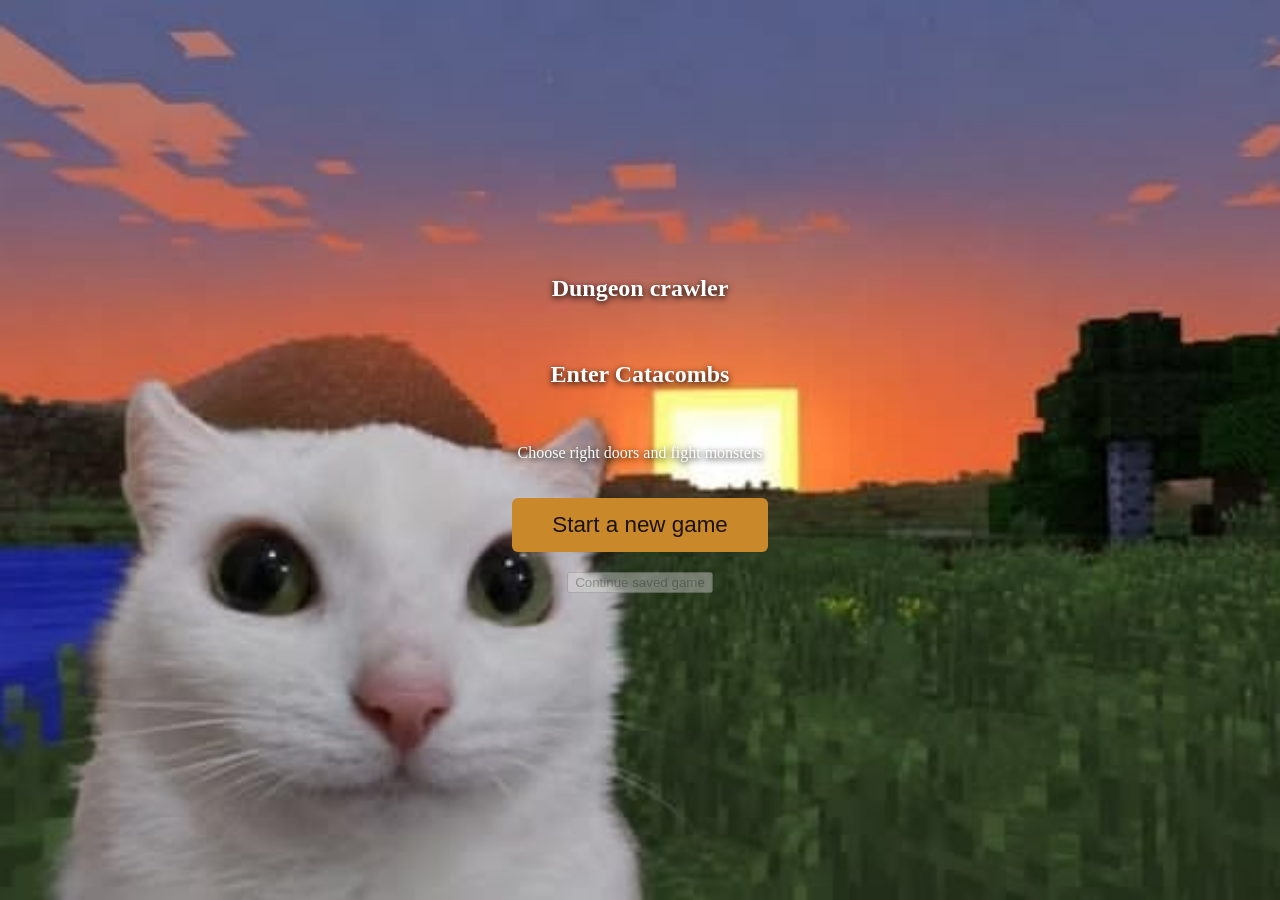
<file: templates/index.html>
<!DOCTYPE html>
<html lang="en">
<head>
    <meta charset="UTF-8">
    <meta name="viewport" content="width=device-width, initial-scale=1.0">
    <title>Dungeon crawler</title>
    <link rel="stylesheet" href="/static/proju.css">
</head>
<body>
    <main>
    <!-- Start screen -->
    <section id="start-screen">
        <h1>Dungeon crawler</h1>
        <h2>Enter Catacombs</h2>
        <p>Choose right doors and fight monsters</p>
        <button id="start-btn">Start a new game</button>
        <button id="load-btn" disabled>Continue saved game</button>
        <p id="start-msg"></p>
    </section>

    <!-- Game screen -->
<section id="game-screen" hidden>
    <div id="stats">
        <p>HP: <span id="hp-text">100</span></p>
        <div id="hp-bar"><div id="hp-fill"></div></div>
        <p>Shield: <span id="shield">0</span></p>
        <p>Floor: <span id="floor">1</span></p>
    </div>

    <div id="boss-hp-bar" hidden>
        <div id="boss-hp-fill"></div>
    </div>

    <canvas id="game" width="800" height="450"></canvas>

    <p id="inventory">Inventory: empty</p>
    <p id="message"></p>

    <div id="log"></div>
    <div id="doors">
        <button id="door-left">Left door</button>
        <button id="door-right">Right door</button>
    </div>
    <button id="save-btn">Save game</button>
    <button id="quit-btn">Quit</button>
</section>
        <!-- End screen -->
        <section id="end-screen" hidden>
            <h2 id="end-title">You beat the game!</h2>
            <button id="restart-btn">Restart</button>
        </section>
    </main>
    <script src="/static/proju.js"></script>
</body>
</html>
</file>
<file: static/proju.css>
html, body {
    margin: 0;
    min-height: 100%;
}

[hidden] {
    display: none !important;
}

#hp-bar, #boss-hp-bar { width: 300px; height: 16px; background: #444; }
#hp-fill { height: 100%; width: 100%; background: rgb(238, 168, 238); }
#boss-hp-fill { height: 100%; width: 100%; background: #c44; }

#start-screen {
    min-height: 100vh;
    background-image: url('/static/images/start.jpg');
    background-size: cover;
    background-position: center;
    display: flex;
    flex-direction: column;
    justify-content: center;
    align-items: center;
    text-align: center;
    gap: 20px;
    color: white;
    text-shadow: 0 2px 6px black;
}

#start-btn {
    padding: 14px 40px;
    font-size: 1.4rem;
    cursor: pointer;
    background: #c9892b;
    color: #1a1208;
    border: none;
    border-radius: 6px;
}

#start-btn:hover {
    background: #e0a040;
}
</file>
